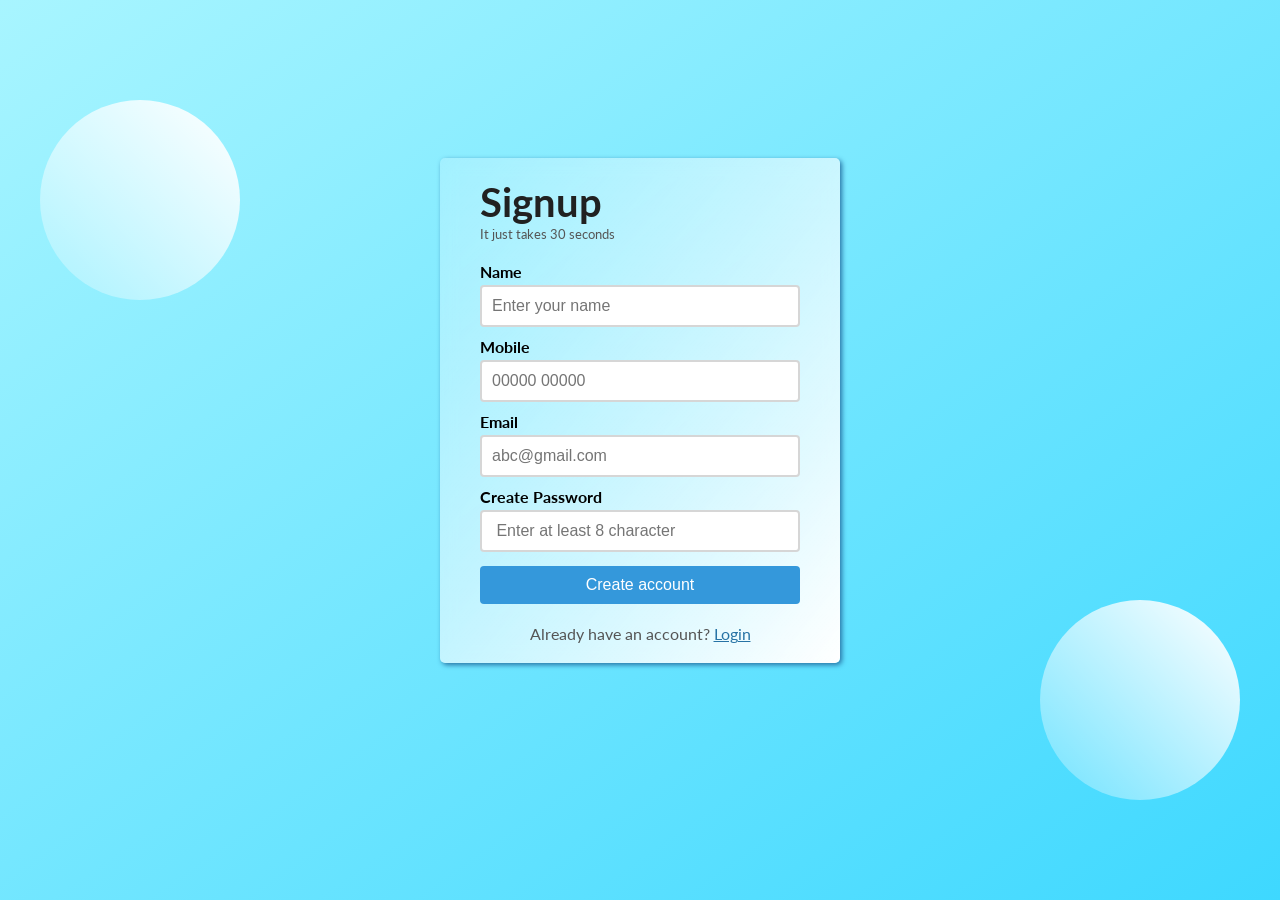
<file: Signup.html.html>
<!DOCTYPE html>
<html lang="en">
<head>
    <meta charset="UTF-8">
    <meta http-equiv="X-UA-Compatible" content="IE=edge">
    <meta name="viewport" content="width=device-width, initial-scale=1.0">
    <title>Sign In</title>
    <style>
    @import url('https://fonts.googleapis.com/css2?family=Lato:wght@400;700&display=swap');
        *{
            margin: 0;
            padding: 0;
            box-sizing: border-box;
        }
        body{
            font-family: 'Lato', sans-serif;
        }
        .outer-box{
            width: 100vw;
            height: 100vh;
            background: linear-gradient(to top left, #3ed8ff, #a8f5ff);
            background-color: aqua;
        }
        .inner-box{
            width: 400px;
            margin: 0 auto;
            position: relative;
            top: 40%;
            transform: translateY(-40%);
            padding: 20px 40px;
            /*background-color: #ffffff09;*/
            background: linear-gradient(to top left, #ffffffff,#ffffff33);
            backdrop-filter: blur(8px);
            border-radius: 5px;
            box-shadow: 2px 2px 5px #2773a5;
            z-index: 2;
        }
        .signup_header h1{
            font-size: 2.5rem;
            color: #212121;
        }
        .signup_header p{
            font-size: 0.8rem;
            color: #555;
        }
        .signup_body{
            margin: 20px 0;
        }
        .signup_body p{
            margin: 10px 0;
        }
        .signup_body p label{
            display: block;
            font-weight: bold;
        }
        .signup_body p input{
            width: 100%;
            padding: 10px;
            border: 2px solid #cccc;
            border-radius: 4px;
            font-size: 1rem;
            margin-top: 4px;
        }
        .signup_body p input:hover{
            border: 2px solid #58a5d8;
        }
        .signup_body p input[type="submit"]{
            background-color: #3498db;
            border: none;
            color: #fff;
            cursor: pointer;
        }
        .signup_body p input[type="submit"]:hover{
            background-color: #2773a5;
        }
        .signup_footer p{
            color: #555;
            text-align: center;
        }.signup_footer p a{
            color: #2773a5;
        }
        .circle{
            width: 200px;
            height: 200px;
            border-radius: 100px;
            background: linear-gradient(to top right, #ffffff33, #ffffff);
            position: absolute;
        }
        .c1{
            top: 100px;
            left: 40px;
        }
        .c2{
            bottom: 100px;
            right: 40px ;
        }

    </style>
</head>
<body>
    <div class="outer-box">
        <div class="inner-box">
            <header class="signup_header">
                <h1>Signup</h1>
                <p>It just takes 30 seconds</p>
            </header>
            <main class="signup_body">
                <form action="#">
                    <p>
                        <label for="fullname">Name</label>
                        <input type="text" id="fullname" placeholder="Enter your name" required>
                    </p>
                    <p>
                        <label for="mobile">Mobile</label>
                        <input type="tel" id="mobile" placeholder="00000 00000" required>
                    </p>
                    <p>
                        <label for="email">Email</label>
                        <input type="email" id="email" placeholder="abc@gmail.com" required>
                    </p>
                    <p>
                        <label for="password">Create Password</label>
                        <input type="password" id="password" placeholder=" Enter at least 8 character">
                    </p>
                    <p>
                        <input type="submit" id="submit" value="Create account">
                    </p>
                </form>
            </main>
            <footer class="signup_footer">
                <p>Already have an account? <a href="SigninF.html">Login</a></p>
            </footer>
        </div>
        <div class="circle c1"></div>
        <div class="circle c2"></div>
    </div>
</body>
</html>
</file>
